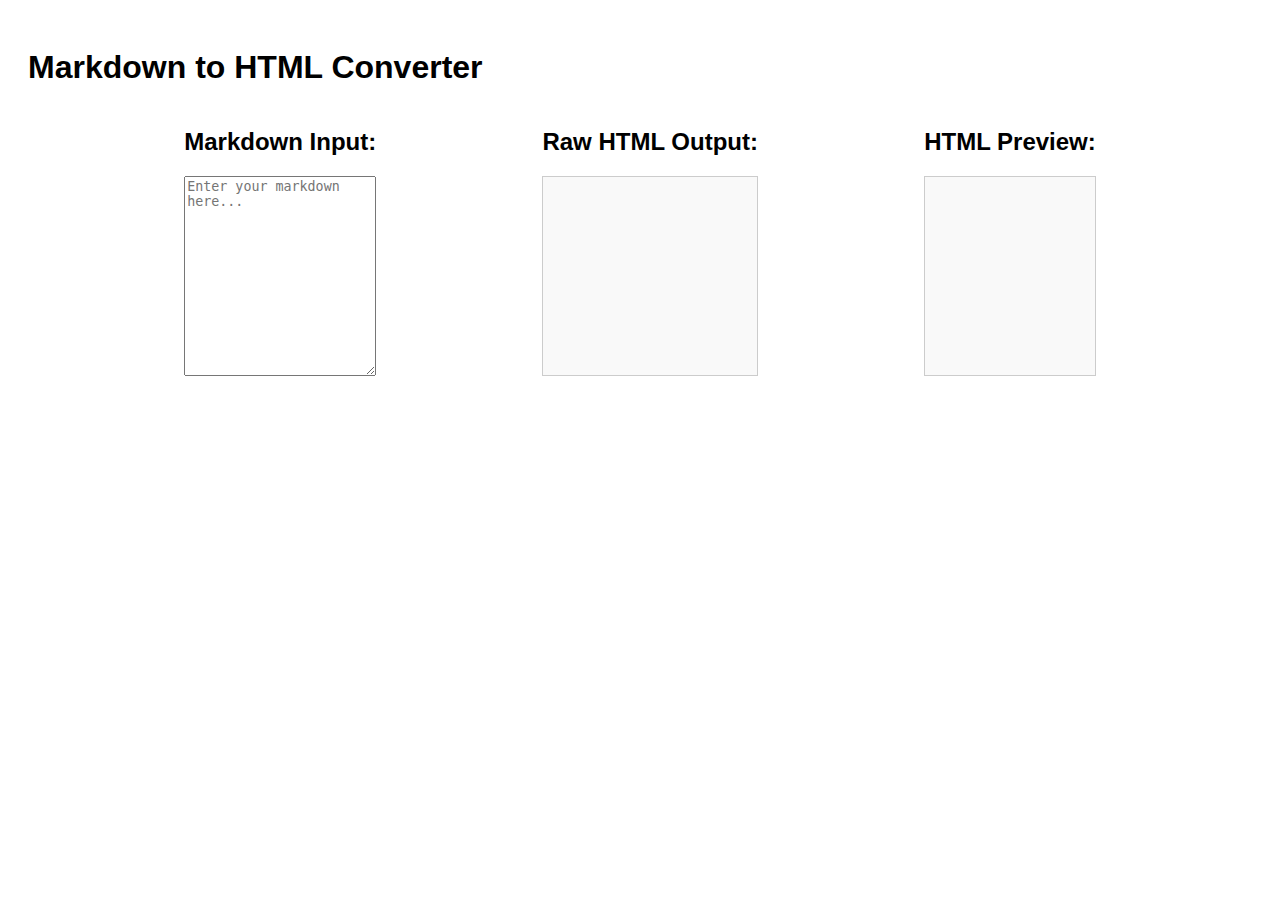
<file: JS1/index.html>
<!DOCTYPE html>
<html lang="en">

<head>
    <meta charset="UTF-8">
    <meta name="viewport" content="width=device-width, initial-scale=1.0">
    <title>Markdown to HTML Converter</title>
    <link rel="stylesheet" href="styles.css">
</head>

<body>
    <h1>Markdown to HTML Converter</h1>
    <div id="container">
        <div class="container">
            <h2>Markdown Input:</h2>
            <textarea id="markdown-input" placeholder="Enter your markdown here..."></textarea>
        </div>
        <div class="container">
            <h2>Raw HTML Output:</h2>
            <div id="html-output"></div>
        </div>
        <div class="container">
            <h2>HTML Preview:</h2>
            <div id="preview"></div>
        </div>
    </div>
    <script src="script.js"></script>
</body>

</html>
</file>
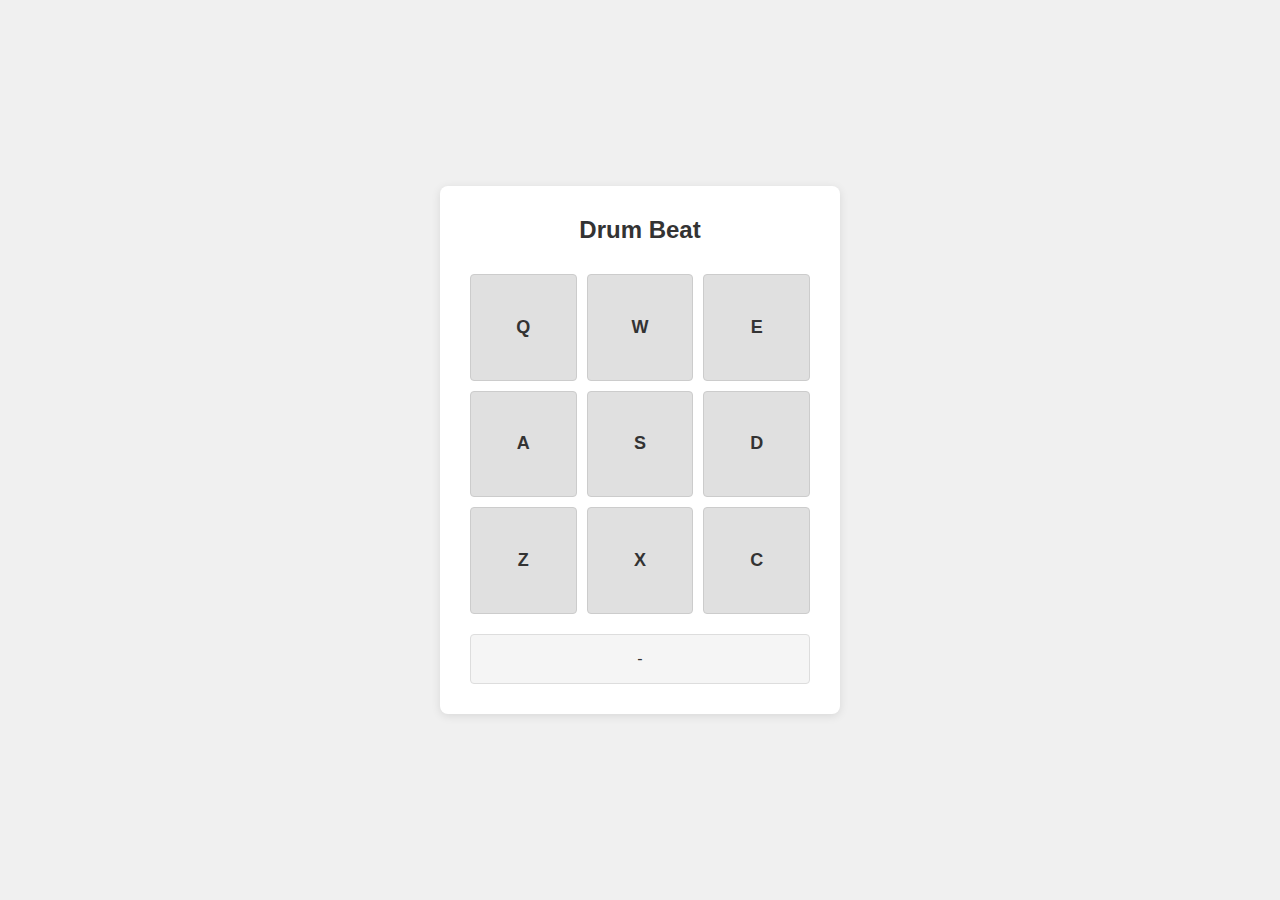
<file: JS2/index.html>
<!doctype html>
<html lang="en">
  <head>
    <meta charset="utf-8" />
    <meta name="viewport" content="width=device-width, initial-scale=1.0" />
    <title>Drum Machine</title>
    <link rel="stylesheet" href="styles.css" />
  </head>
  <body>
    <div id="drum-machine">
      <h1>Drum Beat</h1>
      <div id="pad-bank">
        <button class="drum-pad" id="heater-1">Q
          <audio class="clip" id="Q" src="https://cdn.freecodecamp.org/curriculum/drum/Heater-1.mp3"></audio>
        </button>
        <button class="drum-pad" id="heater-2">W
          <audio class="clip" id="W" src="https://cdn.freecodecamp.org/curriculum/drum/Heater-2.mp3"></audio>
        </button>
        <button class="drum-pad" id="heater-3">E
          <audio class="clip" id="E" src="https://cdn.freecodecamp.org/curriculum/drum/Heater-3.mp3"></audio>
        </button>
        <button class="drum-pad" id="heater-4">A
          <audio class="clip" id="A" src="https://cdn.freecodecamp.org/curriculum/drum/Heater-4_1.mp3"></audio>
        </button>
        <button class="drum-pad" id="clap">S
          <audio class="clip" id="S" src="https://cdn.freecodecamp.org/curriculum/drum/Heater-6.mp3"></audio>
        </button>
        <button class="drum-pad" id="open-hh">D
          <audio class="clip" id="D" src="https://cdn.freecodecamp.org/curriculum/drum/Dsc_Oh.mp3"></audio>
        </button>
        <button class="drum-pad" id="kick-n-hat">Z
          <audio class="clip" id="Z" src="https://cdn.freecodecamp.org/curriculum/drum/Kick_n_Hat.mp3"></audio>
        </button>
        <button class="drum-pad" id="kick">X
          <audio class="clip" id="X" src="https://cdn.freecodecamp.org/curriculum/drum/RP4_KICK_1.mp3"></audio>
        </button>
        <button class="drum-pad" id="closed-hh">C
          <audio class="clip" id="C" src="https://cdn.freecodecamp.org/curriculum/drum/Cev_H2.mp3"></audio>
        </button>
      </div>
      <p id="display">-</p>
    </div>
    <script src="script.js"></script>
  </body>
</html>
</file>
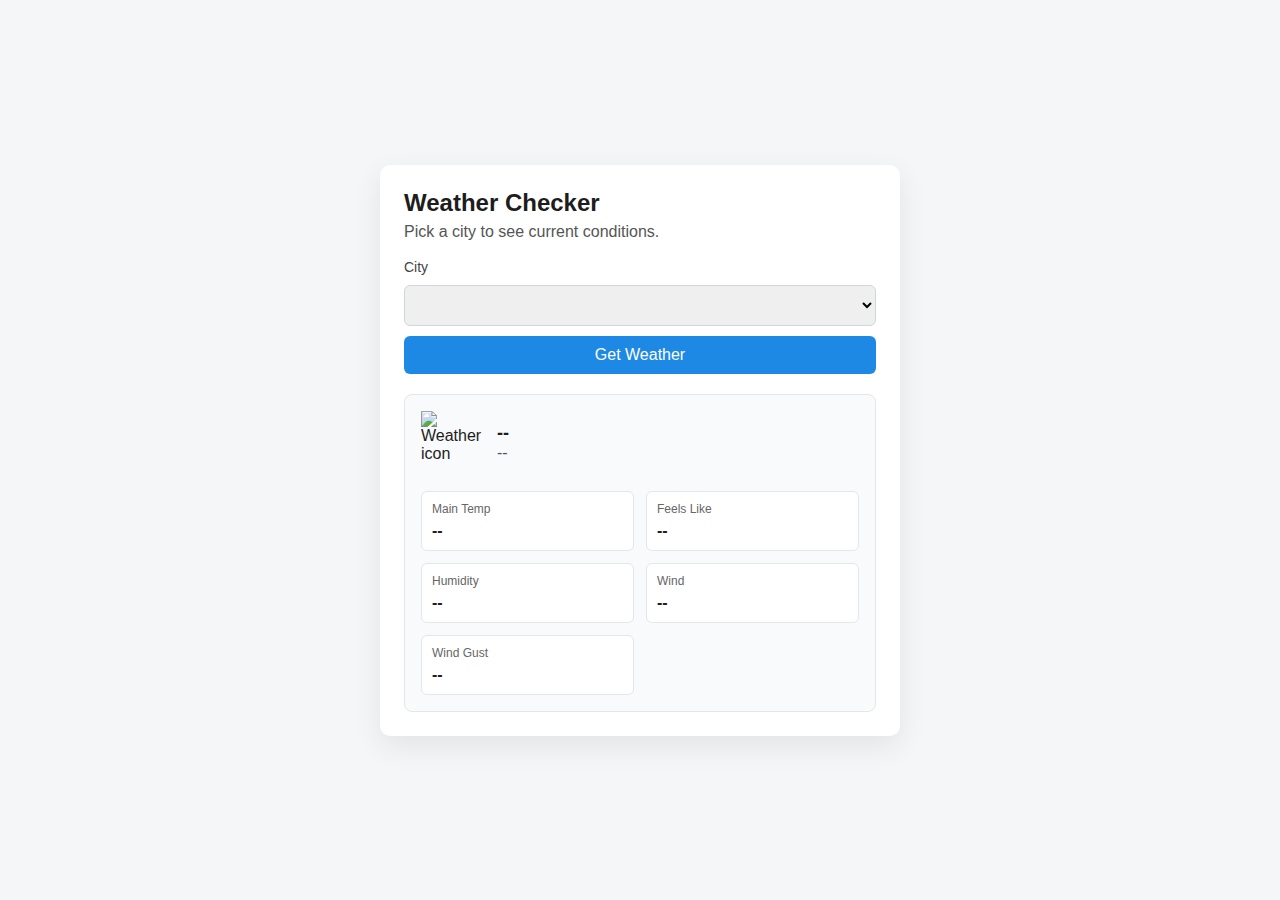
<file: JS5/index.html>
<!doctype html>
<html lang="en">
  <head>
    <meta charset="utf-8" />
    <title>Weather App</title>
    <meta name="viewport" content="width=device-width, initial-scale=1.0" />
    <link rel="stylesheet" href="styles.css" />
  </head>

  <body>
    <div id="app">
      <header>
        <h1>Weather Checker</h1>
        <p>Pick a city to see current conditions.</p>
      </header>

      <section class="controls">
        <label for="city-select">City</label>
        <select id="city-select">
          <option value=""></option>
          <option value="paris">Paris</option>
          <option value="london">London</option>
          <option value="tokyo">Tokyo</option>
          <option value="los angeles">Los Angeles</option>
          <option value="chicago">Chicago</option>
          <option value="new york">New York</option>
        </select>
        <button id="get-weather-btn" type="button">Get Weather</button>
      </section>

      <section class="panel">
        <div class="summary">
          <img id="weather-icon" alt="Weather icon" />
          <div>
            <p id="weather-main">--</p>
            <p id="location">--</p>
          </div>
        </div>

        <div class="grid">
          <div class="stat">
            <span>Main Temp</span>
            <strong id="main-temperature">--</strong>
          </div>
          <div class="stat">
            <span>Feels Like</span>
            <strong id="feels-like">--</strong>
          </div>
          <div class="stat">
            <span>Humidity</span>
            <strong id="humidity">--</strong>
          </div>
          <div class="stat">
            <span>Wind</span>
            <strong id="wind">--</strong>
          </div>
          <div class="stat">
            <span>Wind Gust</span>
            <strong id="wind-gust">--</strong>
          </div>
        </div>
      </section>
    </div>

    <script src="script.js"></script>
  </body>
</html>
</file>
<file: JS1/styles.css>
* {
     box-sizing: border-box;
}
 body {
     font-family: Arial, sans-serif;
     padding: 20px;
}
 #markdown-input {
     width: 100%;
     height: 100px;
}
 #html-output, #preview {
     height: 100px;
     display: inline-block;
     width: 100%;
     border: 1px solid #ccc;
     padding: 10px;
     margin: auto;
     white-space: pre-wrap;
     background-color: #f9f9f9;
}
 @media (min-width: 600px) {
     #markdown-input, #html-output, #preview {
         height: 200px;
         margin: 0;
    }
     #container {
         display: flex;
         justify-content: space-evenly;
         gap: 10px;
    }
}
</file>
<file: JS2/styles.css>
* {
  margin: 0;
  padding: 0;
  box-sizing: border-box;
}

body {
  background: #f0f0f0;
  min-height: 100vh;
  display: flex;
  justify-content: center;
  align-items: center;
  font-family: Arial, sans-serif;
  padding: 20px;
}

#drum-machine {
  background: white;
  padding: 30px;
  border-radius: 8px;
  box-shadow: 0 2px 10px rgba(0, 0, 0, 0.1);
  text-align: center;
  width: 100%;
  max-width: 400px;
}

h1 {
  color: #333;
  margin-bottom: 30px;
  font-size: 24px;
}

#pad-bank {
  display: grid;
  grid-template-columns: repeat(3, 1fr);
  gap: 10px;
  margin-bottom: 20px;
}

.drum-pad {
  width: 100%;
  aspect-ratio: 1;
  background: #e0e0e0;
  color: #333;
  border: 1px solid #ccc;
  border-radius: 4px;
  font-size: 18px;
  font-weight: bold;
  cursor: pointer;
  transition: all 0.1s ease;
}

.drum-pad:hover {
  background: #d0d0d0;
}

.drum-pad:active {
  background: #999;
  color: white;
}

#display {
  background: #f5f5f5;
  color: #333;
  padding: 15px;
  border-radius: 4px;
  font-size: 16px;
  border: 1px solid #ddd;
  min-height: 40px;
  display: flex;
  align-items: center;
  justify-content: center;
}
</file>
<file: JS5/styles.css>
* {
	box-sizing: border-box;
	margin: 0;
	padding: 0;
}

body {
	font-family: Arial, sans-serif;
	background: #f4f6f8;
	color: #1d1d1d;
	min-height: 100vh;
	display: flex;
	align-items: center;
	justify-content: center;
	padding: 24px;
}

#app {
	background: #ffffff;
	width: 100%;
	max-width: 520px;
	padding: 24px;
	border-radius: 10px;
	box-shadow: 0 10px 30px rgba(0, 0, 0, 0.08);
}

header h1 {
	font-size: 24px;
	margin-bottom: 6px;
}

header p {
	color: #555;
	margin-bottom: 18px;
}

.controls {
	display: grid;
	grid-template-columns: 1fr;
	gap: 10px;
	margin-bottom: 20px;
}

label {
	font-size: 14px;
	color: #444;
}

select,
button {
	padding: 10px 12px;
	font-size: 16px;
	border-radius: 6px;
	border: 1px solid #cfd6dc;
}

button {
	background: #1e88e5;
	color: #fff;
	border: none;
	cursor: pointer;
}

button:hover {
	background: #1976d2;
}

.panel {
	background: #f9fafb;
	border-radius: 8px;
	padding: 16px;
	border: 1px solid #e3e7eb;
}

.summary {
	display: flex;
	align-items: center;
	gap: 12px;
	margin-bottom: 16px;
}

#weather-icon {
	width: 64px;
	height: 64px;
	object-fit: contain;
}

#weather-main {
	font-size: 18px;
	font-weight: bold;
}

#location {
	color: #555;
}

.grid {
	display: grid;
	grid-template-columns: repeat(2, 1fr);
	gap: 12px;
}

.stat {
	background: #fff;
	padding: 10px;
	border-radius: 6px;
	border: 1px solid #e3e7eb;
}

.stat span {
	font-size: 12px;
	color: #666;
	display: block;
	margin-bottom: 6px;
}

@media (max-width: 480px) {
	.grid {
		grid-template-columns: 1fr;
	}
}
</file>
